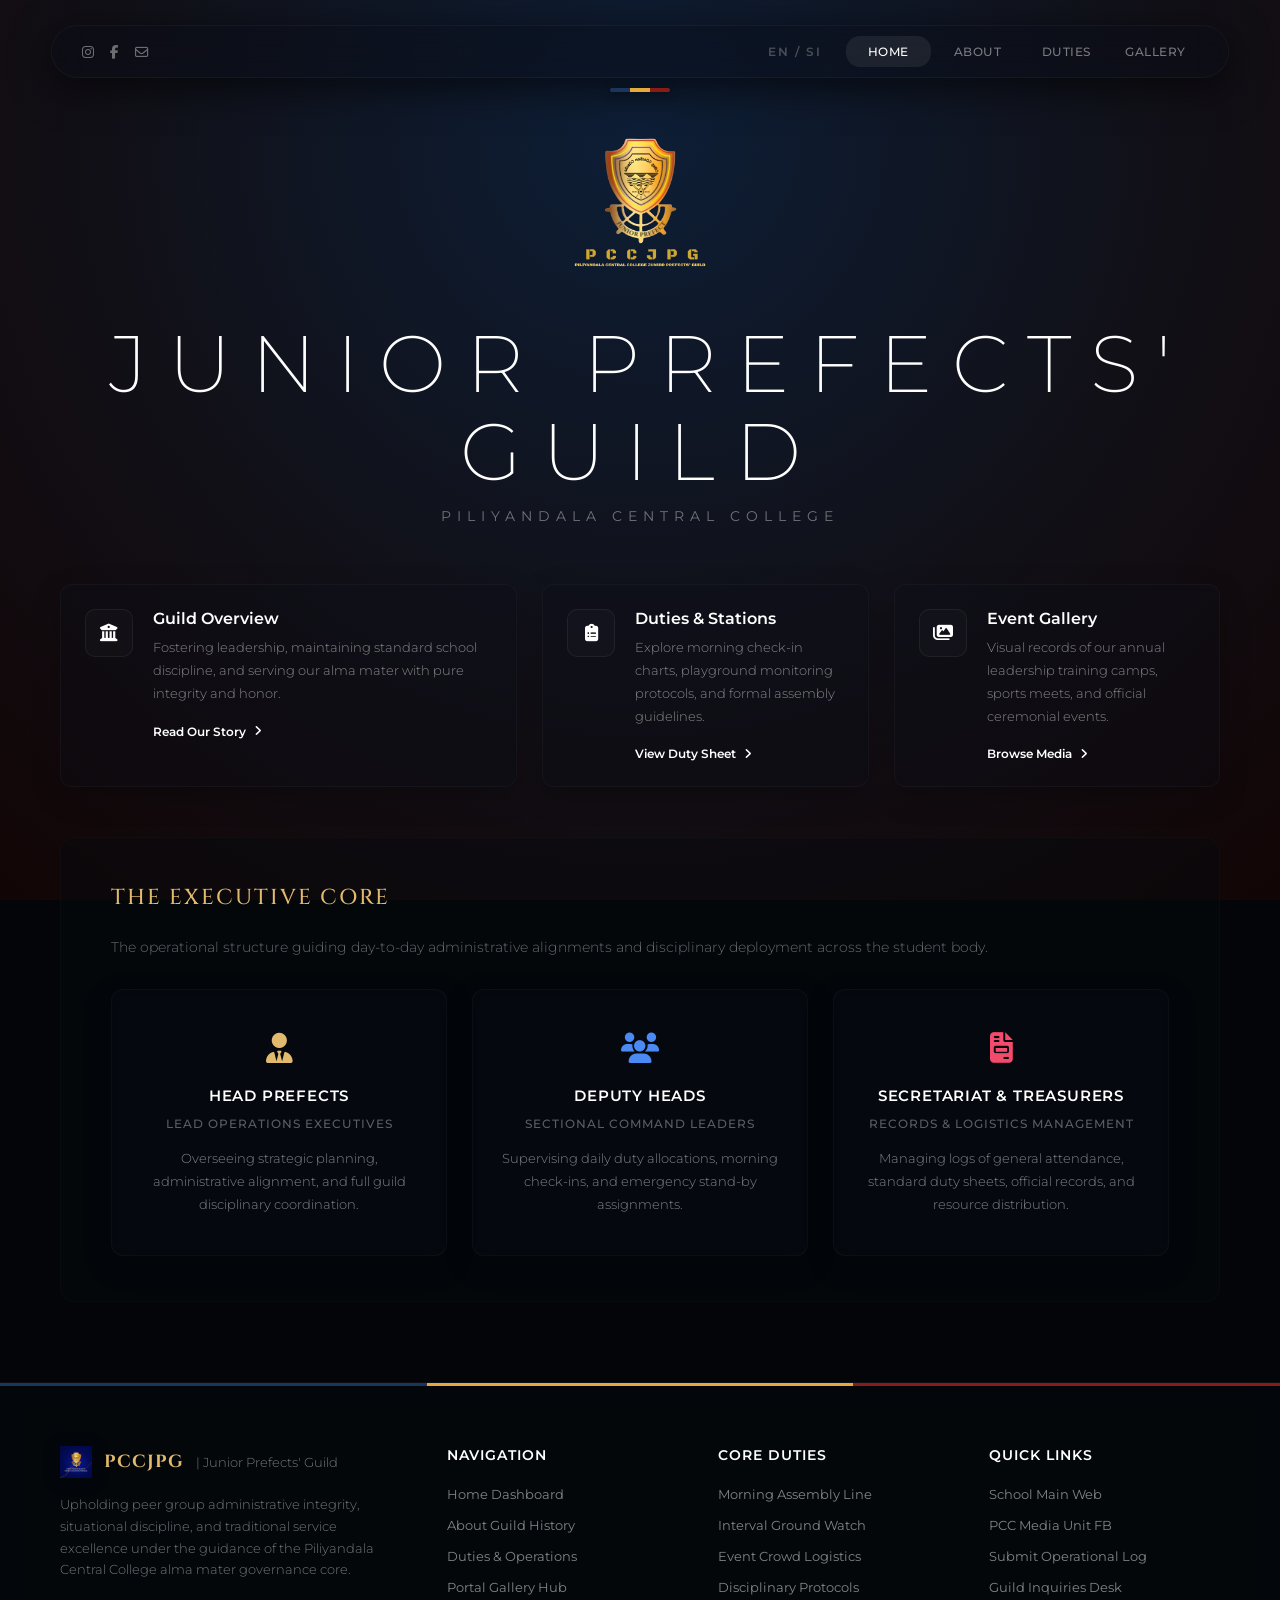
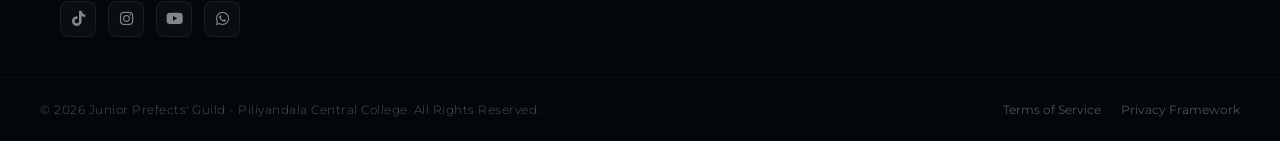
<file: index.html>
<!DOCTYPE html>
<html lang="en">
<head>
    <meta charset="UTF-8">
    <meta name="viewport" content="width=device-width, initial-scale=1.0">
    <title>Home | Junior Prefects' Guild - PCC</title>
    <link rel="stylesheet" href="style.css">
    <link rel="stylesheet" href="https://cdnjs.cloudflare.com/ajax/libs/font-awesome/6.4.0/css/all.min.css">
</head>
<body>

    <div class="hero-bg"></div>

    <header class="header-container" style="flex-direction: column; align-items: center;">
        <div class="dynamic-island">
            <div class="island-left">
           
                <div class="social-icons">
                    <a href="#"><i class="fa-brands fa-instagram"></i></a>
                    <a href="#"><i class="fa-brands fa-facebook-f"></i></a>
                    <a href="#"><i class="fa-regular fa-envelope"></i></a>
                </div>
            </div>
            

            <div class="island-right">
                <span class="lang-select">EN / SI</span>
                <nav class="nav-tabs">
                    <a href="index.html" class="active">HOME</a>
                    <a href="about.html">ABOUT</a>
                    <a href="duties.html">DUTIES</a>
                    <a href="gallery.html">GALLERY</a>
                </nav>
            </div>
        </div>

        <div class="color-strip-container">
            <div class="color-strip"></div>
        </div>
    </header>

    <main class="content-wrapper">
        <section class="section-container">
            
     <div class="logo-emblem">
                <img src="logo1.png" alt="Junior Prefects' Guild Logo" class="guild-logo">
            </div>       

	<div class="hero-main">
                <h1 class="main-title">JUNIOR PREFECTS' GUILD</h1>
                <p class="college-tag">PILIYANDALA CENTRAL COLLEGE</p>
            </div>

            <div class="portal-grid">
                <div class="glass-card dynamic-overview-card">
                    <div class="card-inline-body">
                        <div class="icon-frame">
                            <i class="fa-solid fa-building-columns"></i>
                        </div>
                        <div class="frame-text">
                            <h3>Guild Overview</h3>
                            <p>Fostering leadership, maintaining standard school discipline, and serving our alma mater with pure integrity and honor.</p>
                            <a href="about.html" class="card-link-inline">Read Our Story <i class="fa-solid fa-angle-right"></i></a>
                        </div>
                    </div>
                </div>

                <div class="glass-card dynamic-overview-card">
                    <div class="card-inline-body">
                        <div class="icon-frame">
                            <i class="fa-solid fa-clipboard-list"></i>
                        </div>
                        <div class="frame-text">
                            <h3>Duties & Stations</h3>
                            <p>Explore morning check-in charts, playground monitoring protocols, and formal assembly guidelines.</p>
                            <a href="duties.html" class="card-link-inline">View Duty Sheet <i class="fa-solid fa-angle-right"></i></a>
                        </div>
                    </div>
                </div>

                <div class="glass-card dynamic-overview-card">
                    <div class="card-inline-body">
                        <div class="icon-frame">
                            <i class="fa-solid fa-images"></i>
                        </div>
                        <div class="frame-text">
                            <h3>Event Gallery</h3>
                            <p>Visual records of our annual leadership training camps, sports meets, and official ceremonial events.</p>
                            <a href="gallery.html" class="card-link-inline">Browse Media <i class="fa-solid fa-angle-right"></i></a>
                        </div>
                    </div>
                </div>
            </div>

            <div class="portal-block-container">
                <div class="glass-panel wide-panel">
                    <h2 class="block-heading-gold">THE EXECUTIVE CORE</h2>
                    <p class="section-subtext">The operational structure guiding day-to-day administrative alignments and disciplinary deployment across the student body.</p>
                    
                    <div class="three-col-grid">
                        <div class="glass-card executive-card">
                            <div class="exec-icon-wrapper"><i class="fa-solid fa-user-tie yellow-gold"></i></div>
                            <h4>HEAD PREFECTS</h4>
                            <span class="exec-sub">Lead Operations Executives</span>
                            <p>Overseeing strategic planning, administrative alignment, and full guild disciplinary coordination.</p>
                        </div>

                        <div class="glass-card executive-card">
                            <div class="exec-icon-wrapper"><i class="fa-solid fa-users blue-accent"></i></div>
                            <h4>DEPUTY HEADS</h4>
                            <span class="exec-sub">Sectional Command Leaders</span>
                            <p>Supervising daily duty allocations, morning check-ins, and emergency stand-by assignments.</p>
                        </div>

                        <div class="glass-card executive-card">
                            <div class="exec-icon-wrapper"><i class="fa-solid fa-file-invoice pink-accent"></i></div>
                            <h4>SECRETARIAT & TREASURERS</h4>
                            <span class="exec-sub">Records & Logistics Management</span>
                            <p>Managing logs of general attendance, standard duty sheets, official records, and resource distribution.</p>
                        </div>
                    </div>
                </div>
            </div>

        </section>
    </main>

	
<footer class="site-footer">
        <div class="footer-color-strip"></div>
        
        <div class="footer-main-content">
            
            <div class="footer-brand-column">
                <div class="footer-logo-header">
                    <img src="logo.png" alt="Guild Logo" class="footer-mini-logo">
                    <h3>PCCJPG</h3>
		    <p> | Junior Prefects' Guild</p>
                </div>
                <p>Upholding peer group administrative integrity, situational discipline, and traditional service excellence under the guidance of the Piliyandala Central College alma mater governance core.</p>
                
                <div class="footer-social-row">
                    <a href="https://www.tiktok.com/@pccjpgmc?is_from_webapp=1&sender_device=pc" target="_blank" aria-label="TikTok"><i class="fa-brands fa-tiktok"></i></a>
                    <a href="https://www.instagram.com/pccjpg.official?utm_source=qr&igsh=MXJ1ZzZpM3Jxem1oaQ==" aria-label="Instagram"><i class="fa-brands fa-instagram"></i></a>
                    <a href="https://www.youtube.com/@PCCJPG.Official" aria-label="YouTube"><i class="fa-brands fa-youtube"></i></a>
                    <a href="https://whatsapp.com/channel/0029VbBQIT79mrGWxrXcm83q" aria-label="WhatsApp"><i class="fa-brands fa-whatsapp"></i></a>
                </div>
            </div>

            <div class="footer-nav-column">
                <h4>NAVIGATION</h4>
                <ul class="footer-links-list">
                    <li><a href="index.html">Home Dashboard</a></li>
                    <li><a href="about.html">About Guild History</a></li>
                    <li><a href="duties.html">Duties & Operations</a></li>
                    <li><a href="gallery.html">Portal Gallery Hub</a></li>
                </ul>
            </div>

            <div class="footer-nav-column">
                <h4>CORE DUTIES</h4>
                <ul class="footer-links-list">
                    <li><a href="duties.html">Morning Assembly Line</a></li>
                    <li><a href="duties.html">Interval Ground Watch</a></li>
                    <li><a href="duties.html">Event Crowd Logistics</a></li>
                    <li><a href="duties.html">Disciplinary Protocols</a></li>
                </ul>
            </div>

            <div class="footer-nav-column">
                <h4>QUICK LINKS</h4>
                <ul class="footer-links-list">
                    <li><a href="https://piliyandalacentral.lk/">School Main Web</a></li>
                    <li><a href="https://www.facebook.com/pccmediaunit/">PCC Media Unit FB</a></li>
                    <li><a href="#">Submit Operational Log</a></li>
                    <li><a href="#">Guild Inquiries Desk</a></li>
                </ul>
            </div>

        </div>

        <div class="footer-base-legal">
            <div class="footer-base-container">
                <p>&copy; 2026 Junior Prefects' Guild - Piliyandala Central College. All Rights Reserved.</p>
                <div class="footer-legal-links">
                    <a href="#">Terms of Service</a>
                    <a href="#">Privacy Framework</a>
                </div>
            </div>
        </div>
    </footer>
</body>
</html>
</file>
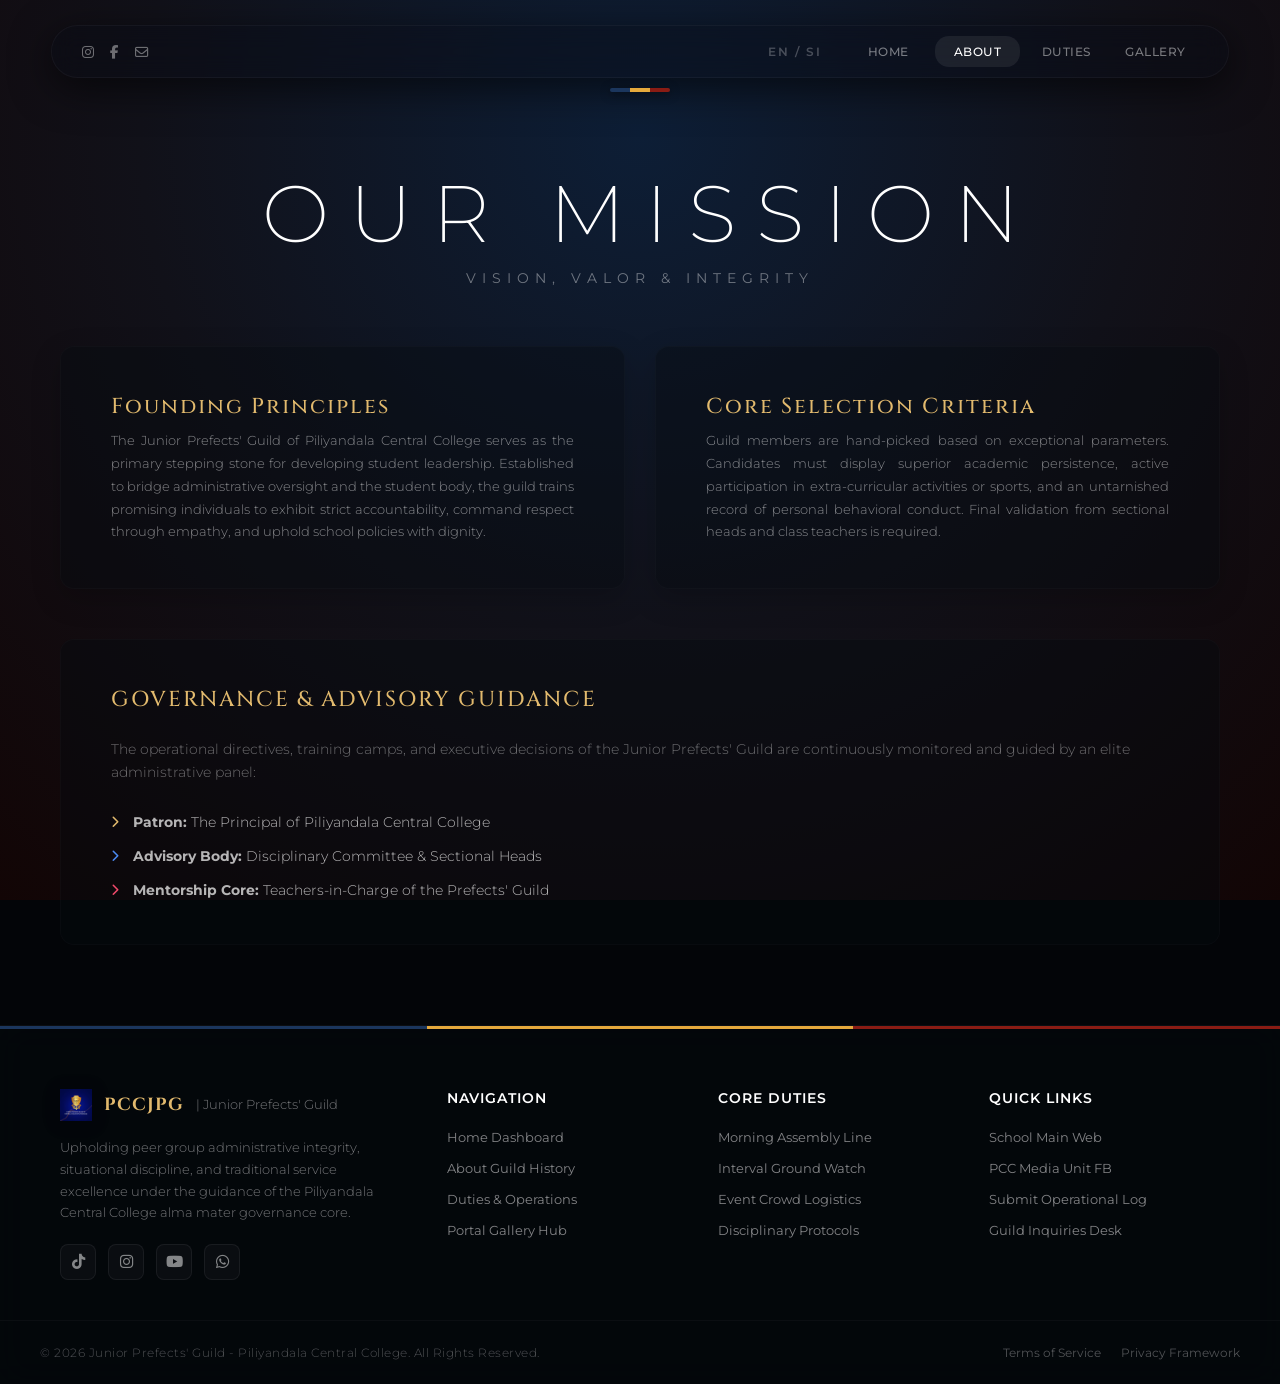
<file: about.html>
<!DOCTYPE html>
<html lang="en">
<head>
    <meta charset="UTF-8">
    <meta name="viewport" content="width=device-width, initial-scale=1.0">
    <title>About Us | Junior Prefects' Guild - PCC</title>
    <link rel="stylesheet" href="style.css">
    <link rel="stylesheet" href="https://cdnjs.cloudflare.com/ajax/libs/font-awesome/6.4.0/css/all.min.css">
</head>
<body>

    <div class="hero-bg"></div>

    <header class="header-container" style="flex-direction: column; align-items: center;">
        <div class="dynamic-island">
            <div class="island-left">
                
                <div class="social-icons">
                    <a href="#"><i class="fa-brands fa-instagram"></i></a>
                    <a href="#"><i class="fa-brands fa-facebook-f"></i></a>
                    <a href="#"><i class="fa-regular fa-envelope"></i></a>
                </div>
            </div>
            
            
            <div class="island-right">
                <span class="lang-select">EN / SI</span>
                <nav class="nav-tabs">
                    <a href="index.html">HOME</a>
                    <a href="about.html" class="active">ABOUT</a>
                    <a href="duties.html">DUTIES</a>
                    <a href="gallery.html">GALLERY</a>
                </nav>
            </div>
        </div>

        <div class="color-strip-container">
            <div class="color-strip"></div>
        </div>
    </header>

    <main class="content-wrapper">
        <section class="section-container">
            
            <div class="hero-main">
                <h1 class="main-title">OUR MISSION</h1>
                <p class="college-tag">VISION, VALOR & INTEGRITY</p>
            </div>

            <div class="two-col-grid">
                <div class="glass-card wide-panel info-text-col border-highlight">
                    <h2 class="block-heading-gold font-margin">Founding Principles</h2>
                    <p class="panel-para">The Junior Prefects' Guild of Piliyandala Central College serves as the primary stepping stone for developing student leadership. Established to bridge administrative oversight and the student body, the guild trains promising individuals to exhibit strict accountability, command respect through empathy, and uphold school policies with dignity.</p>
                </div>
                <div class="glass-card wide-panel info-text-col">
                    <h2 class="block-heading-gold font-margin">Core Selection Criteria</h2>
                    <p class="panel-para">Guild members are hand-picked based on exceptional parameters. Candidates must display superior academic persistence, active participation in extra-curricular activities or sports, and an untarnished record of personal behavioral conduct. Final validation from sectional heads and class teachers is required.</p>
                </div>
            </div>

            <div class="portal-block-container">
                <div class="glass-panel wide-panel">
                    <h2 class="block-heading-gold">GOVERNANCE & ADVISORY GUIDANCE</h2>
                    <p class="section-subtext">The operational directives, training camps, and executive decisions of the Junior Prefects' Guild are continuously monitored and guided by an elite administrative panel:</p>
                    
                    <ul class="governance-list">
                        <li>
                            <i class="fa-solid fa-chevron-right yellow-gold"></i> 
                            <span><strong>Patron:</strong> The Principal of Piliyandala Central College</span>
                        </li>
                        <li>
                            <i class="fa-solid fa-chevron-right blue-accent"></i> 
                            <span><strong>Advisory Body:</strong> Disciplinary Committee & Sectional Heads</span>
                        </li>
                        <li>
                            <i class="fa-solid fa-chevron-right pink-accent"></i> 
                            <span><strong>Mentorship Core:</strong> Teachers-in-Charge of the Prefects' Guild</span>
                        </li>
                    </ul>
                </div>
            </div>

        </section>
    </main>

	
<footer class="site-footer">
        <div class="footer-color-strip"></div>
        
        <div class="footer-main-content">
            
            <div class="footer-brand-column">
                <div class="footer-logo-header">
                    <img src="logo.png" alt="Guild Logo" class="footer-mini-logo">
                    <h3>PCCJPG</h3>
		    <p> | Junior Prefects' Guild</p>
                </div>
                <p>Upholding peer group administrative integrity, situational discipline, and traditional service excellence under the guidance of the Piliyandala Central College alma mater governance core.</p>
                
                <div class="footer-social-row">
                    <a href="https://www.tiktok.com/@pccjpgmc?is_from_webapp=1&sender_device=pc" target="_blank" aria-label="TikTok"><i class="fa-brands fa-tiktok"></i></a>
                    <a href="https://www.instagram.com/pccjpg.official?utm_source=qr&igsh=MXJ1ZzZpM3Jxem1oaQ==" aria-label="Instagram"><i class="fa-brands fa-instagram"></i></a>
                    <a href="https://www.youtube.com/@PCCJPG.Official" aria-label="YouTube"><i class="fa-brands fa-youtube"></i></a>
                    <a href="https://whatsapp.com/channel/0029VbBQIT79mrGWxrXcm83q" aria-label="WhatsApp"><i class="fa-brands fa-whatsapp"></i></a>
                </div>
            </div>

            <div class="footer-nav-column">
                <h4>NAVIGATION</h4>
                <ul class="footer-links-list">
                    <li><a href="index.html">Home Dashboard</a></li>
                    <li><a href="about.html">About Guild History</a></li>
                    <li><a href="duties.html">Duties & Operations</a></li>
                    <li><a href="gallery.html">Portal Gallery Hub</a></li>
                </ul>
            </div>

            <div class="footer-nav-column">
                <h4>CORE DUTIES</h4>
                <ul class="footer-links-list">
                    <li><a href="duties.html">Morning Assembly Line</a></li>
                    <li><a href="duties.html">Interval Ground Watch</a></li>
                    <li><a href="duties.html">Event Crowd Logistics</a></li>
                    <li><a href="duties.html">Disciplinary Protocols</a></li>
                </ul>
            </div>

            <div class="footer-nav-column">
                <h4>QUICK LINKS</h4>
                <ul class="footer-links-list">
                    <li><a href="https://piliyandalacentral.lk/">School Main Web</a></li>
                    <li><a href="https://www.facebook.com/pccmediaunit/">PCC Media Unit FB</a></li>
                    <li><a href="#">Submit Operational Log</a></li>
                    <li><a href="#">Guild Inquiries Desk</a></li>
                </ul>
            </div>

        </div>

        <div class="footer-base-legal">
            <div class="footer-base-container">
                <p>&copy; 2026 Junior Prefects' Guild - Piliyandala Central College. All Rights Reserved.</p>
                <div class="footer-legal-links">
                    <a href="#">Terms of Service</a>
                    <a href="#">Privacy Framework</a>
                </div>
            </div>
        </div>
    </footer>
</body>
</html>
</file>
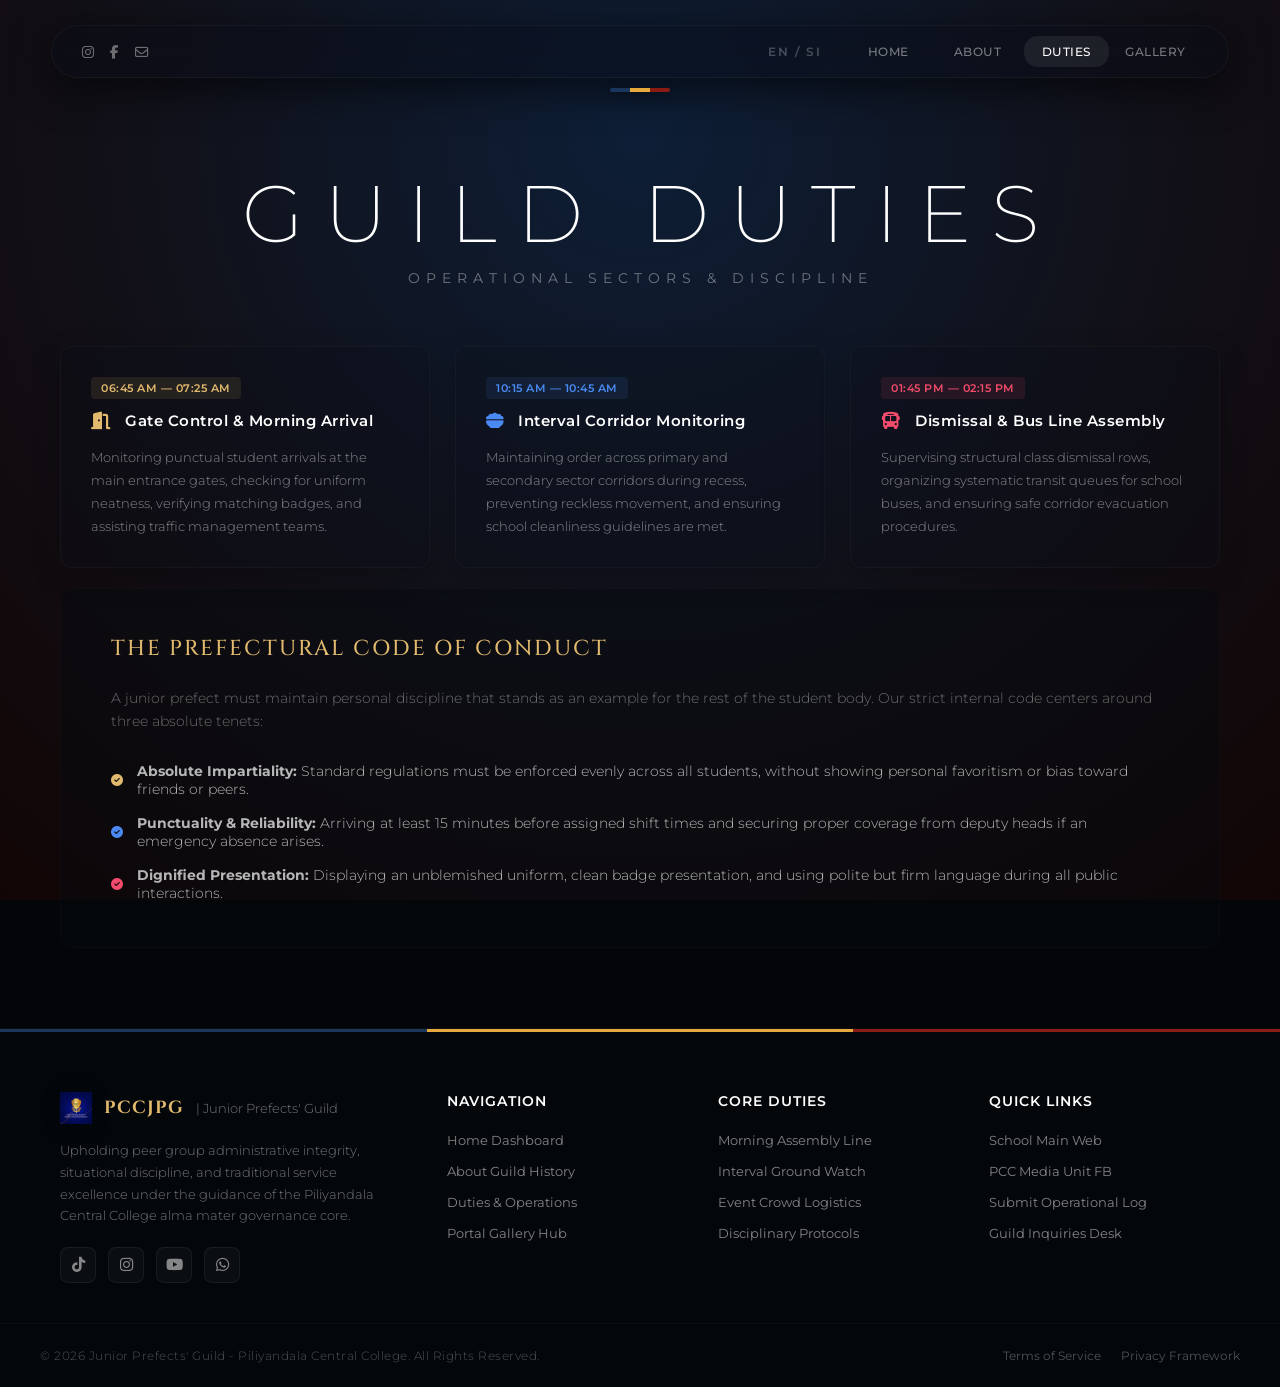
<file: duties.html>
<!DOCTYPE html>
<html lang="en">
<head>
    <meta charset="UTF-8">
    <meta name="viewport" content="width=device-width, initial-scale=1.0">
    <title>Duties & Roles | Junior Prefects' Guild - PCC</title>
    <link rel="stylesheet" href="style.css">
    <link rel="stylesheet" href="https://cdnjs.cloudflare.com/ajax/libs/font-awesome/6.4.0/css/all.min.css">
</head>
<body>

    <div class="hero-bg"></div>

    <header class="header-container" style="flex-direction: column; align-items: center;">
        <div class="dynamic-island">
            <div class="island-left">
                
                <div class="social-icons">
                    <a href="#"><i class="fa-brands fa-instagram"></i></a>
                    <a href="#"><i class="fa-brands fa-facebook-f"></i></a>
                    <a href="#"><i class="fa-regular fa-envelope"></i></a>
                </div>
            </div>
            
            

            <div class="island-right">
                <span class="lang-select">EN / SI</span>
                <nav class="nav-tabs">
                    <a href="index.html">HOME</a>
                    <a href="about.html">ABOUT</a>
                    <a href="duties.html" class="active">DUTIES</a>
                    <a href="gallery.html">GALLERY</a>
                </nav>
            </div>
        </div>

        <div class="color-strip-container">
            <div class="color-strip"></div>
        </div>
    </header>

    <main class="content-wrapper">
        <section class="section-container">
            
            <div class="hero-main">
                <h1 class="main-title">GUILD DUTIES</h1>
                <p class="college-tag">OPERATIONAL SECTORS & DISCIPLINE</p>
            </div>

            <div class="three-col-grid">
                <div class="glass-card pillar-card">
                    <span class="status-badge yellow-bg">06:45 AM — 07:25 AM</span>
                    <div class="pillar-header">
                        <i class="fa-solid fa-door-open yellow-gold"></i>
                        <h4>Gate Control & Morning Arrival</h4>
                    </div>
                    <p class="panel-para-small">Monitoring punctual student arrivals at the main entrance gates, checking for uniform neatness, verifying matching badges, and assisting traffic management teams.</p>
                </div>

                <div class="glass-card pillar-card">
                    <span class="status-badge blue-bg">10:15 AM — 10:45 AM</span>
                    <div class="pillar-header">
                        <i class="fa-solid fa-bowl-food blue-accent"></i>
                        <h4>Interval Corridor Monitoring</h4>
                    </div>
                    <p class="panel-para-small">Maintaining order across primary and secondary sector corridors during recess, preventing reckless movement, and ensuring school cleanliness guidelines are met.</p>
                </div>

                <div class="glass-card pillar-card">
                    <span class="status-badge pink-bg">01:45 PM — 02:15 PM</span>
                    <div class="pillar-header">
                        <i class="fa-solid fa-bus pink-accent"></i>
                        <h4>Dismissal & Bus Line Assembly</h4>
                    </div>
                    <p class="panel-para-small">Supervising structural class dismissal rows, organizing systematic transit queues for school buses, and ensuring safe corridor evacuation procedures.</p>
                </div>
            </div>

            <div class="portal-block-container top-adjustment">
                <div class="glass-panel wide-panel">
                    <h2 class="block-heading-gold">THE PREFECTURAL CODE OF CONDUCT</h2>
                    <p class="section-subtext">A junior prefect must maintain personal discipline that stands as an example for the rest of the student body. Our strict internal code centers around three absolute tenets:</p>
                    
                    <ul class="governance-list">
                        <li>
                            <i class="fa-solid fa-circle-check yellow-gold"></i> 
                            <span><strong>Absolute Impartiality:</strong> Standard regulations must be enforced evenly across all students, without showing personal favoritism or bias toward friends or peers.</span>
                        </li>
                        <li>
                            <i class="fa-solid fa-circle-check blue-accent"></i> 
                            <span><strong>Punctuality & Reliability:</strong> Arriving at least 15 minutes before assigned shift times and securing proper coverage from deputy heads if an emergency absence arises.</span>
                        </li>
                        <li>
                            <i class="fa-solid fa-circle-check pink-accent"></i> 
                            <span><strong>Dignified Presentation:</strong> Displaying an unblemished uniform, clean badge presentation, and using polite but firm language during all public interactions.</span>
                        </li>
                    </ul>
                </div>
            </div>

        </section>
    </main>


<footer class="site-footer">
        <div class="footer-color-strip"></div>
        
        <div class="footer-main-content">
            
            <div class="footer-brand-column">
                <div class="footer-logo-header">
                    <img src="logo.png" alt="Guild Logo" class="footer-mini-logo">
                    <h3>PCCJPG</h3>
		    <p> | Junior Prefects' Guild</p>
                </div>
                <p>Upholding peer group administrative integrity, situational discipline, and traditional service excellence under the guidance of the Piliyandala Central College alma mater governance core.</p>
                
               <div class="footer-social-row">
                    <a href="#" aria-label="Facebook"><i class="fa-brands fa-tiktok"></i></a>
                    <a href="https://www.instagram.com/pccjpg.official?utm_source=qr&igsh=MXJ1ZzZpM3Jxem1oaQ==" aria-label="Instagram"><i class="fa-brands fa-instagram"></i></a>
                    <a href="https://www.youtube.com/@PCCJPG.Official" aria-label="YouTube"><i class="fa-brands fa-youtube"></i></a>
                    <a href="https://whatsapp.com/channel/0029VbBQIT79mrGWxrXcm83q" aria-label="WhatsApp"><i class="fa-brands fa-whatsapp"></i></a>
                </div>
            </div>
            <div class="footer-nav-column">
                <h4>NAVIGATION</h4>
                <ul class="footer-links-list">
                    <li><a href="index.html">Home Dashboard</a></li>
                    <li><a href="about.html">About Guild History</a></li>
                    <li><a href="duties.html">Duties & Operations</a></li>
                    <li><a href="gallery.html">Portal Gallery Hub</a></li>
                </ul>
            </div>

            <div class="footer-nav-column">
                <h4>CORE DUTIES</h4>
                <ul class="footer-links-list">
                    <li><a href="duties.html">Morning Assembly Line</a></li>
                    <li><a href="duties.html">Interval Ground Watch</a></li>
                    <li><a href="duties.html">Event Crowd Logistics</a></li>
                    <li><a href="duties.html">Disciplinary Protocols</a></li>
                </ul>
            </div>

            <div class="footer-nav-column">
                <h4>QUICK LINKS</h4>
                <ul class="footer-links-list">
                    <li><a href="https://piliyandalacentral.lk/">School Main Web</a></li>
                    <li><a href="https://www.facebook.com/pccmediaunit/">PCC Media Unit FB</a></li>
                    <li><a href="#">Submit Operational Log</a></li>
                    <li><a href="#">Guild Inquiries Desk</a></li>
                </ul>
            </div>

        </div>

        <div class="footer-base-legal">
            <div class="footer-base-container">
                <p>&copy; 2026 Junior Prefects' Guild - Piliyandala Central College. All Rights Reserved.</p>
                <div class="footer-legal-links">
                    <a href="#">Terms of Service</a>
                    <a href="#">Privacy Framework</a>
                </div>
            </div>
        </div>
    </footer>
</body>
</html>
</file>
<file: style.css>
/* --- Fonts Style Initialization --- */
@import url('https://fonts.googleapis.com/css2?family=Cinzel:wght@400;500;700&family=Montserrat:wght@200;300;400;500;600;700&display=swap');

/* --- Reset & Global Configurations --- */
* {
    margin: 0;
    padding: 0;
    box-sizing: border-box;
    scroll-behavior: smooth;
}

body {
    font-family: 'Montserrat', sans-serif;
    background-color: #030508;
    color: #cbd5e1;
    overflow-x: hidden;
    min-height: 100vh;
}

/* --- Academic Elite Background Matrix --- */
.hero-bg {
    position: fixed;
    top: 0;
    left: 0;
    width: 100vw;
    height: 100vh;
    /* Rich combination of central college navy blue fading out into an ambient school maroon hue */
    background: radial-gradient(circle at 50% 15%, #0d1e36 0%, #111119 50%, #120505 100%);
    z-index: -2;
    transform: translateZ(0);
}

/* --- Dynamic Island Header System --- */
.header-container {
    position: fixed;
    top: 25px;
    left: 0;
    width: 100%;
    display: flex;
    flex-direction: column;
    align-items: center;
    z-index: 1000;
}

.dynamic-island {
    background: rgba(8, 12, 20, 0.4);
    backdrop-filter: blur(12px);
    -webkit-backdrop-filter: blur(12px);
    border: 1px solid rgba(255, 255, 255, 0.04);
    border-radius: 40px;
    padding: 10px 30px;
    display: flex;
    align-items: center;
    justify-content: space-between;
    width: 92%;
    max-width: 1250px;
    box-shadow: 0 10px 40px rgba(0, 0, 0, 0.6);
    transition: background 0.3s ease, border-color 0.3s ease;
}

.dynamic-island:hover {
    background: rgba(10, 15, 26, 0.6);
    border-color: rgba(255, 255, 255, 0.08);
}

.island-left, .island-right {
    display: flex;
    align-items: center;
    gap: 24px;
}

/* --- Action Components & Navigation Tabs --- */
.cta-book {
    background-color: #ffffff;
    color: #030508;
    padding: 8px 18px;
    border-radius: 20px;
    text-decoration: none;
    font-size: 0.72rem;
    font-weight: 700;
    letter-spacing: 1px;
    transition: background-color 0.2s, transform 0.2s;
    display: flex;
    align-items: center;
    gap: 6px;
}

.cta-book:hover {
    background-color: #e2e8f0;
    transform: translateY(-1px);
}

.social-icons a {
    color: rgba(255, 255, 255, 0.4);
    margin-right: 12px;
    font-size: 0.85rem;
    transition: color 0.2s;
}

.social-icons a:hover {
    color: #ffffff;
}

.lang-select {
    font-size: 0.72rem;
    letter-spacing: 2px;
    color: rgba(255, 255, 255, 0.25);
    font-weight: 600;
}

/* --- Symmetrical Alignment for Island Blocks --- */
.island-left, .island-right {
    display: flex;
    align-items: center;
    gap: 24px;
    flex: 1; /* Forces both left and right sides to take up identical space */
}

.island-left {
    justify-content: flex-start;
}

.island-right {
    justify-content: flex-end; /* Keeps navigation pushed perfectly to the right */
}

/* --- Fixed Width Navigation Tabs to Prevent Sizing Shifting --- */
.nav-tabs {
    display: flex;
    gap: 4px;
    align-items: center;
}

.nav-tabs a {
    text-decoration: none;
    color: rgba(255, 255, 255, 0.45);
    font-size: 0.78rem;
    font-weight: 500;
    letter-spacing: 0.5px;
    padding: 8px 0;
    width: 85px; /* Gives every single tab an identical bounding box size */
    text-align: center; /* Centers text inside that fixed width box */
    border-radius: 14px;
    transition: color 0.2s, background-color 0.2s;
    display: inline-block;
}

.nav-tabs a:hover, .nav-tabs a.active {
    color: #ffffff;
    background: rgba(255, 255, 255, 0.07);
}
/* --- Guild Crest Image Logo Emblem --- */
.logo-emblem {
    display: flex;
    align-items: center;
    justify-content: center;
}

.guild-logo {
    height: 150px; /* Smooth height constraints to maintain uniform navbar layout */
    width: auto;
    object-fit: contain;
    display: block;
    transition: transform 0.3s ease;
}

.guild-logo:hover {
    transform: scale(1.05); /* Dynamic micro-interaction hover gesture */
}

/* --- College Tri-Color Flag Strip --- */
.color-strip-container {
    width: 100%;
    display: flex;
    justify-content: center; /* Horizontally centers the strip below navbar */
    margin-top: 10px;        /* Consistent pacing spacing directly under the Dynamic Island */
    animation: fadeInContent 0.5s ease-out forwards;
}

.color-strip {
    width: 60px; /* Elegant compact flag block look */
    height: 4px; /* Crisp line thickness balance */
    border-radius: 2px;
    background: linear-gradient(to right, 
        #1b365d 0%, #1b365d 33.33%,     /* Blue segment */
        #e5a93c 33.33%, #e5a93c 66.66%,   /* Yellow segment */
        #8a1c14 66.66%, #8a1c14 100%      /* Red/Maroon segment */
    );
    box-shadow: 0 2px 10px rgba(0, 0, 0, 0.5);
}

/* --- Layout Structures --- */
.content-wrapper {
    padding-top: 130px;
    min-height: 100vh;
    display: flex;
    align-items: center;
    justify-content: center;
    animation: fadeInContent 0.4s ease-out forwards;
}

.section-container {
    width: 100%;
    max-width: 1200px;
    padding: 0 20px 80px 20px;
}

/* --- Index Specific Landing Elements --- */
.hero-main {
    text-align: center;
    padding: 40px 0 60px 0;
}

.main-title {
    font-family: 'Montserrat', sans-serif;
    font-weight: 200;
    font-size: 5rem;
    letter-spacing: 20px;
    color: #ffffff;
    text-indent: 20px;
    line-height: 1.1;
}

.college-tag {
    font-size: 0.85rem;
    letter-spacing: 6px;
    color: rgba(255, 255, 255, 0.4);
    margin-top: 12px;
    font-weight: 400;
}

/* --- Home Dashboard Info Blocks Grid --- */
.portal-grid {
    display: grid;
    grid-template-columns: 1.4fr 1fr 1fr;
    gap: 25px;
    margin-bottom: 50px;
    align-items: stretch;
}

.dynamic-overview-card {
    background: rgba(10, 16, 26, 0.45);
}

.card-inline-body {
    display: flex;
    gap: 20px;
    height: 100%;
    align-items: flex-start;
}

.icon-frame {
    background: rgba(255, 255, 255, 0.02);
    border: 1px solid rgba(255, 255, 255, 0.06);
    border-radius: 10px;
    width: 48px;
    height: 48px;
    display: flex;
    align-items: center;
    justify-content: center;
    font-size: 1.1rem;
    color: #ffffff;
    flex-shrink: 0;
}

.frame-text h3 {
    font-size: 1rem;
    font-weight: 600;
    color: #ffffff;
    margin-bottom: 8px;
}

.frame-text p {
    font-size: 0.84rem;
    line-height: 1.6;
    color: rgba(255, 255, 255, 0.55);
    margin-bottom: 16px;
    font-weight: 300;
}

.card-link-inline, .explore-link {
    font-size: 0.78rem;
    font-weight: 600;
    color: #ffffff;
    text-decoration: none;
    display: inline-flex;
    align-items: center;
    gap: 8px;
    transition: opacity 0.2s;
}

.card-link-inline:hover, .explore-link:hover {
    opacity: 0.7;
}

.info-text-col {
    display: flex;
    flex-direction: column;
    justify-content: space-between;
    padding: 10px 15px;
}

.info-text-col p {
    font-size: 0.88rem;
    line-height: 1.75;
    color: rgba(255, 255, 255, 0.6);
    font-weight: 300;
    text-align: justify;
}

.border-highlight {
    border-right: 1px solid rgba(255, 255, 255, 0.06);
    padding-right: 35px;
}

/* --- High Performance Glassmorphic Base Panels --- */
.glass-card {
    background: rgba(10, 16, 26, 0.3);
    backdrop-filter: blur(10px);
    -webkit-backdrop-filter: blur(10px);
    border: 1px solid rgba(255, 255, 255, 0.03);
    border-radius: 12px;
    padding: 24px;
    box-shadow: 0 10px 30px rgba(0, 0, 0, 0.2);
    transition: transform 0.25s ease, border-color 0.25s ease, background-color 0.25s ease;
}

.glass-card:hover {
    transform: translateY(-2px);
    border-color: rgba(255, 255, 255, 0.08);
    background: rgba(13, 22, 36, 0.45);
}

.glass-card p {
    font-size: 0.84rem;
    line-height: 1.7;
    color: rgba(255, 255, 255, 0.5);
    font-weight: 300;
}

/* --- Multi-Column Layout Grid Structural Systems --- */
.two-col-grid {
    display: grid;
    grid-template-columns: repeat(2, 1fr);
    gap: 30px;
    margin-bottom: 20px;
}

.three-col-grid {
    display: grid;
    grid-template-columns: repeat(3, 1fr);
    gap: 25px;
}

/* --- Block Section Panel Components --- */
.portal-block-container {
    margin-top: 50px;
    width: 100%;
}

.top-adjustment {
    margin-top: 20px;
}

.wide-panel {
    background: rgba(6, 10, 15, 0.4);
    border: 1px solid rgba(255, 255, 255, 0.02);
    border-radius: 14px;
    padding: 45px 50px;
}

.block-heading-gold {
    font-family: 'Cinzel', serif;
    font-size: 1.35rem;
    font-weight: 500;
    letter-spacing: 2px;
    color: #e2ba6e;
    margin-bottom: 24px;
}

.font-margin {
    margin-bottom: 8px;
}

.section-subtext {
    font-size: 0.88rem;
    color: rgba(255, 255, 255, 0.4);
    margin-bottom: 30px;
    font-weight: 300;
    line-height: 1.6;
}

.panel-para {
    font-size: 0.92rem;
    line-height: 1.85;
    color: rgba(255, 255, 255, 0.65);
    margin-bottom: 20px;
    font-weight: 300;
    text-align: justify;
}

.panel-para:last-of-type {
    margin-bottom: 0;
}

.panel-para-small {
    font-size: 0.84rem;
    line-height: 1.7;
    color: rgba(255, 255, 255, 0.5);
    font-weight: 300;
}

/* --- Operational Shifts Status Trackers --- */
.status-badge {
    display: inline-block;
    font-size: 0.7rem;
    font-weight: 600;
    padding: 4px 10px;
    border-radius: 4px;
    letter-spacing: 0.5px;
    margin-bottom: 12px;
}

.yellow-bg { background: rgba(226, 186, 110, 0.1); color: #e2ba6e; }
.blue-bg { background: rgba(75, 138, 242, 0.1); color: #4b8af2; }
.pink-bg { background: rgba(242, 75, 107, 0.1); color: #f24b6b; }

.margin-top { margin-top: 6px; }

/* --- Pillars Component Section --- */
.pillar-card {
    padding: 30px;
}

.pillar-header {
    display: flex;
    align-items: center;
    gap: 14px;
    margin-bottom: 16px;
}

.pillar-header i {
    font-size: 1.1rem;
}

.pillar-header h4 {
    font-size: 0.95rem;
    font-weight: 600;
    letter-spacing: 0.5px;
    color: #ffffff;
}

/* --- Pathways & Executive Profile Components --- */
.executive-card {
    text-align: center;
    padding: 40px 24px;
}

.exec-icon-wrapper {
    font-size: 1.9rem;
    margin-bottom: 20px;
}

.executive-card h4 {
    font-size: 0.92rem;
    font-weight: 600;
    color: #ffffff;
    letter-spacing: 0.8px;
    margin-bottom: 12px;
}

.exec-sub {
    display: block;
    font-size: 0.72rem;
    font-weight: 500;
    text-transform: uppercase;
    letter-spacing: 1px;
    color: rgba(255, 255, 255, 0.35);
    margin-bottom: 16px;
}

/* --- Governance Structural List Component --- */
.governance-list {
    list-style: none;
    display: flex;
    flex-direction: column;
    gap: 16px;
}

.governance-list li {
    display: flex;
    align-items: center;
    gap: 14px;
    font-size: 0.9rem;
    color: rgba(255, 255, 255, 0.7);
    font-weight: 300;
}

.governance-list li i {
    font-size: 0.75rem;
}

/* --- Gallery Layout and Structural Components --- */
.gallery-portal-grid {
    display: grid;
    grid-template-columns: repeat(2, 1fr);
    gap: 30px;
}

.gallery-card-custom {
    flex-direction: column;
    padding: 0;
    overflow: hidden;
    border-radius: 14px;
    display: flex;
}

.full-width-gallery-item {
    grid-column: 1 / -1;
}

.video-placeholder-box, .image-placeholder-box {
    width: 100%;
    height: 220px;
    background: linear-gradient(135deg, #0f172a 0%, #020617 100%);
    position: relative;
    display: flex;
    align-items: center;
    justify-content: center;
    border-bottom: 1px solid rgba(255, 255, 255, 0.03);
}

.play-btn-overlay {
    width: 54px;
    height: 54px;
    background: rgba(255, 255, 255, 0.03);
    border: 1px solid rgba(255, 255, 255, 0.2);
    border-radius: 50%;
    display: flex;
    align-items: center;
    justify-content: center;
    font-size: 1rem;
    color: #ffffff;
    cursor: pointer;
    transition: transform 0.2s, background-color 0.2s, border-color 0.2s;
}

.gallery-card-custom:hover .play-btn-overlay {
    transform: scale(1.06);
    background: #ffffff;
    color: #020617;
    border-color: #ffffff;
}

.video-tag {
    position: absolute;
    bottom: 12px;
    right: 15px;
    font-size: 0.68rem;
    color: rgba(255, 255, 255, 0.3);
    letter-spacing: 0.5px;
}

.box-label {
    font-size: 0.75rem;
    font-weight: 500;
    letter-spacing: 2px;
    color: rgba(255, 255, 255, 0.15);
    text-transform: uppercase;
}

.gallery-card-content {
    padding: 24px;
}

.gold-accent-text {
    font-size: 1.05rem;
    font-weight: 600;
    color: #ffffff;
    letter-spacing: 0.5px;
    margin-bottom: 6px;
    display: flex;
    align-items: center;
    gap: 10px;
}

.location-badge {
    display: inline-block;
    font-size: 0.72rem;
    font-weight: 500;
    color: rgba(255, 255, 255, 0.4);
    background: rgba(255, 255, 255, 0.04);
    padding: 3px 10px;
    border-radius: 4px;
    margin-bottom: 14px;
}

.gallery-card-content p {
    font-size: 0.85rem;
    line-height: 1.65;
    color: rgba(255, 255, 255, 0.55);
}

/* --- Traditional School Micro Asset Colors --- */
.white-text { color: #ffffff; font-weight: 400; }
.blue-text { color: #4b8af2; font-weight: 500; }
.gold-text { color: #e2ba6e; font-weight: 500; }
.maroon-text { color: #f24b6b; font-weight: 500; }

.yellow-gold { color: #e2ba6e; }
.blue-accent { color: #4b8af2; }
.pink-accent { color: #f24b6b; }

/* --- Acceleration Entry Animations --- */
@keyframes fadeInContent {
    from { opacity: 0; transform: translateY(6px); }
    to { opacity: 1; transform: translateY(0); }
}

/* --- Responsive Layout Breakpoints --- */
@media (max-width: 1024px) {
    .portal-grid {
        grid-template-columns: 1fr;
        gap: 30px;
    }
    .two-col-grid, .three-col-grid, .gallery-portal-grid {
        grid-template-columns: 1fr;
    }
    .full-width-gallery-item {
        grid-column: auto;
    }
    .border-highlight {
        border-right: none;
        border-bottom: 1px solid rgba(255, 255, 255, 0.06);
        padding-right: 15px;
        padding-bottom: 30px;
    }
    .info-text-col {
        padding: 10px 5px;
    }
    .wide-panel {
        padding: 35px 25px;
    }
    .nav-tabs {
        display: none; /* Safely hides standard tabs on small devices */
    }
    .main-title {
        font-size: 3.5rem;
        letter-spacing: 12px;
        text-indent: 12px;
    }
}
/* --- Smooth Scrolling Section Adjustments --- */
.section-container {
    width: 100%;
    max-width: 1200px;
    padding: 0 20px 80px 20px;
    /* Spacing buffer so fixed headers don't overlap sections on smooth scroll */
    scroll-margin-top: 140px; 
}

/* --- Responsive Video Embed Container --- */
.video-embed-box {
    width: 100%;
    height: 220px;
    border-bottom: 1px solid rgba(255, 255, 255, 0.03);
    overflow: hidden;
    position: relative;
}

.video-embed-box iframe {
    width: 100%;
    height: 100%;
    border: none;
    display: block;
}

/* --- High-Performance Gallery Image Constraints --- */
.gallery-display-img {
    width: 100%;
    height: 100%;
    object-fit: cover; /* Crops and centers the image perfectly inside the 220px boundary box */
    display: block;
    transition: transform 0.4s ease;
}

/* Optional Hover Effect: Makes the image zoom slightly when hovering over the card */
.gallery-card-custom:hover .gallery-display-img {
    transform: scale(1.04);
}

/* --- Glassmorphic Inline Fullscreen Button --- */
.fullscreen-trigger-btn {
    position: absolute;
    bottom: 12px;
    right: 12px;
    background: rgba(8, 12, 20, 0.7);
    backdrop-filter: blur(8px);
    -webkit-backdrop-filter: blur(8px);
    border: 1px solid rgba(255, 255, 255, 0.1);
    color: #ffffff;
    font-family: 'Montserrat', sans-serif;
    font-size: 0.72rem;
    font-weight: 600;
    letter-spacing: 0.5px;
    padding: 6px 14px;
    border-radius: 6px;
    cursor: pointer;
    display: flex;
    align-items: center;
    gap: 6px;
    z-index: 5;
    opacity: 0; /* Hidden by default until hover */
    transform: translateY(4px);
    transition: opacity 0.3s ease, transform 0.3s ease, background-color 0.2s;
}

.image-placeholder-box:hover .fullscreen-trigger-btn {
    opacity: 1;
    transform: translateY(0);
}

.fullscreen-trigger-btn:hover {
    background: rgba(255, 255, 255, 0.9);
    color: #030508;
    border-color: #ffffff;
}

/* --- Fullscreen Lightbox Backdrop System --- */
.lightbox-overlay {
    position: fixed;
    top: 0;
    left: 0;
    width: 100vw;
    height: 100vh;
    background-color: rgba(3, 5, 8, 0.95);
    z-index: 2000;
    display: flex;
    flex-direction: column;
    align-items: center;
    justify-content: center;
    opacity: 0;
    pointer-events: none;
    transition: opacity 0.30s cubic-bezier(0.25, 1, 0.5, 1);
}

.lightbox-overlay.lightbox-active {
    opacity: 1;
    pointer-events: auto;
}

.lightbox-content-img {
    max-width: 85%;
    max-height: 75vh;
    border-radius: 8px;
    box-shadow: 0 20px 50px rgba(0, 0, 0, 0.8);
    transform: scale(0.97);
    transition: transform 0.35s cubic-bezier(0.25, 1, 0.5, 1);
}

.lightbox-overlay.lightbox-active .lightbox-content-img {
    transform: scale(1);
}

.lightbox-close-btn {
    position: absolute;
    top: 30px;
    right: 40px;
    background: none;
    border: none;
    color: rgba(255, 255, 255, 0.6);
    font-size: 2.5rem;
    font-weight: 300;
    cursor: pointer;
    transition: color 0.2s;
    z-index: 2200;
}

.lightbox-close-btn:hover {
    color: #ffffff;
}

.lightbox-caption {
    margin-top: 20px;
    font-size: 0.9rem;
    letter-spacing: 1px;
    font-weight: 500;
    color: #e2ba6e;
    font-family: 'Cinzel', serif;
    text-align: center;
}

/* --- Slideshow Lightbox Control Buttons --- */
.lightbox-nav-btn {
    position: absolute;
    top: 50%;
    transform: translateY(-50%);
    background: rgba(255, 255, 255, 0.05);
    border: 1px solid rgba(255, 255, 255, 0.1);
    color: #ffffff;
    font-size: 1.5rem;
    width: 50px;
    height: 50px;
    border-radius: 50%;
    cursor: pointer;
    display: flex;
    align-items: center;
    justify-content: center;
    transition: background-color 0.2s, color 0.2s;
    z-index: 2100;
}

.lightbox-nav-btn:hover {
    background: #ffffff;
    color: #030508;
}

.lightbox-prev { left: 40px; }
.lightbox-next { right: 40px; }

/* Hide arrows automatically if the item is opened as a single standalone item */
.lightbox-overlay:not(.has-multiple) .lightbox-nav-btn {
    display: none;
}

/* --- Academic Elite Glassmorphic Footer Layout --- */
.site-footer {
    width: 100%;
    background: rgba(6, 10, 15, 0.4);
    backdrop-filter: blur(16px);
    -webkit-backdrop-filter: blur(16px);
    border-top: 1px solid rgba(255, 255, 255, 0.03);
    margin-top: auto; /* Pushes footer to bottom if body utilizes flex settings */
    position: relative;
    z-index: 10;
}

/* Tri-color line top border signature decoration */
.footer-color-strip {
    width: 100%;
    height: 3px;
    background: linear-gradient(to right, 
        #1b365d 0%, #1b365d 33.33%,     /* School Navy Blue */
        #e5a93c 33.33%, #e5a93c 66.66%,   /* School Golden Yellow */
        #8a1c14 66.66%, #8a1c14 100%      /* School Maroon Red */
    );
}

.footer-main-content {
    max-width: 1200px;
    margin: 0 auto;
    padding: 60px 20px 40px 20px;
    display: grid;
    grid-template-columns: 1.5fr repeat(3, 1fr);
    gap: 40px;
}

/* Left Brand Pillar styling overrides */
.footer-brand-column h3 {
    font-family: 'Cinzel', serif;
    font-size: 1.15rem;
    color: #e2ba6e;
    letter-spacing: 1.5px;
    margin-bottom: 14px;
}

.footer-brand-column p {
    font-size: 0.82rem;
    line-height: 1.65;
    color: rgba(255, 255, 255, 0.45);
    font-weight: 300;
    max-width: 320px;
}

/* Nav Column links architecture */
.footer-nav-column h4 {
    font-size: 0.88rem;
    font-weight: 600;
    letter-spacing: 1px;
    color: #ffffff;
    margin-bottom: 20px;
    position: relative;
}

.footer-links-list {
    list-style: none;
    display: flex;
    flex-direction: column;
    gap: 12px;
}

.footer-links-list li a {
    font-size: 0.82rem;
    color: rgba(255, 255, 255, 0.5);
    text-decoration: none;
    font-weight: 400;
    transition: color 0.2s, transform 0.2s;
    display: inline-block;
}

.footer-links-list li a:hover {
    color: #e2ba6e;
    transform: translateX(3px);
}

/* Social links specific layout row adjustments */
.footer-social-row {
    display: flex;
    gap: 14px;
    margin-top: 18px;
}

.footer-social-row a {
    width: 34px;
    height: 34px;
    background: rgba(255, 255, 255, 0.02);
    border: 1px solid rgba(255, 255, 255, 0.05);
    border-radius: 50%;
    display: flex;
    align-items: center;
    justify-content: center;
    color: rgba(255, 255, 255, 0.4);
    font-size: 0.85rem;
    text-decoration: none;
    transition: all 0.2s ease;
}

.footer-social-row a:hover {
    background: rgba(255, 255, 255, 0.08);
    border-color: rgba(255, 255, 255, 0.2);
    color: #ffffff;
    transform: translateY(-2px);
}

/* Legal base rows alignment configuration */
.footer-base-legal {
    border-top: 1px solid rgba(255, 255, 255, 0.03);
    padding: 24px 20px;
}

.footer-base-container {
    max-width: 1200px;
    margin: 0 auto;
    display: flex;
    justify-content: space-between;
    align-items: center;
}

.footer-base-container p {
    font-size: 0.75rem;
    color: rgba(255, 255, 255, 0.3);
    font-weight: 300;
    letter-spacing: 0.5px;
}

.footer-legal-links {
    display: flex;
    gap: 20px;
}

.footer-legal-links a {
    font-size: 0.75rem;
    color: rgba(255, 255, 255, 0.3);
    text-decoration: none;
    transition: color 0.2s;
}

.footer-legal-links a:hover {
    color: rgba(255, 255, 255, 0.6);
}

/* Responsive breakdowns for compact devices mapping profiles */
@media (max-width: 768px) {
    .footer-main-content {
        grid-template-columns: 1fr;
        gap: 35px;
        padding: 40px 20px 30px 20px;
    }
    .footer-base-container {
        flex-direction: column;
        gap: 12px;
        text-align: center;
    }
}

/* --- Brand Alignment adjustments --- */
.footer-logo-header {
    display: flex;
    align-items: center;
    gap: 12px;
    margin-bottom: 16px;
}

.footer-mini-logo {
    width: 32px;
    height: 32px;
    object-fit: contain;
    filter: drop-shadow(0 2px 8px rgba(0,0,0,0.3));
}

.footer-logo-header h3 {
    font-family: 'Cinzel', serif;
    font-size: 1.1rem;
    color: #e2ba6e;
    letter-spacing: 1px;
    margin-bottom: 0; /* Clear previous margin override */
}

/* --- Social Media Row Elements --- */
.footer-social-row {
    display: flex;
    gap: 12px;
    margin-top: 20px;
}

.footer-social-row a {
    width: 36px;
    height: 36px;
    background: rgba(255, 255, 255, 0.03);
    border: 1px solid rgba(255, 255, 255, 0.06);
    border-radius: 8px; /* Slightly rounded square matching your references */
    display: flex;
    align-items: center;
    justify-content: center;
    color: rgba(255, 255, 255, 0.5);
    font-size: 0.95rem;
    text-decoration: none;
    transition: all 0.25s ease;
}

.footer-social-row a:hover {
    background: rgba(255, 255, 255, 0.1);
    border-color: rgba(255, 255, 255, 0.2);
    color: #e2ba6e; /* Traditional golden color accent pop on hover */
    transform: translateY(-2px);
}
</file>
